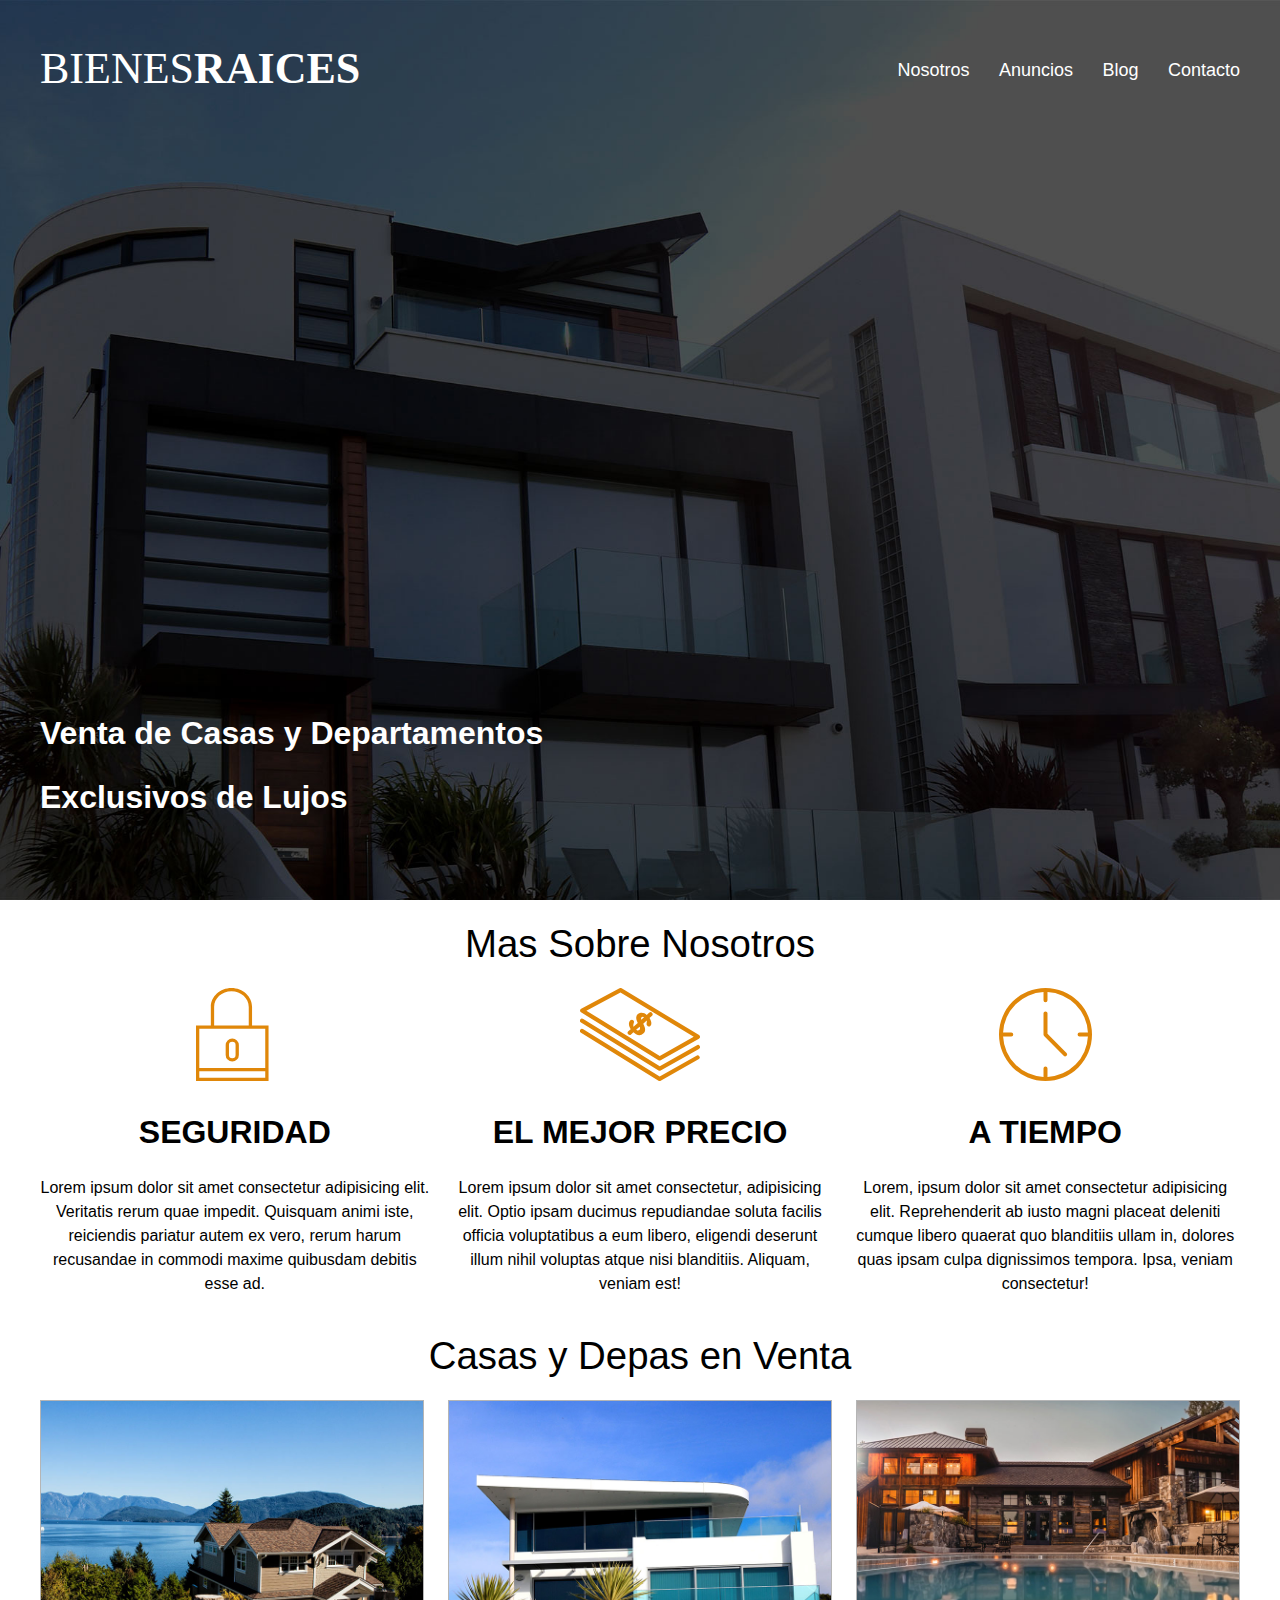
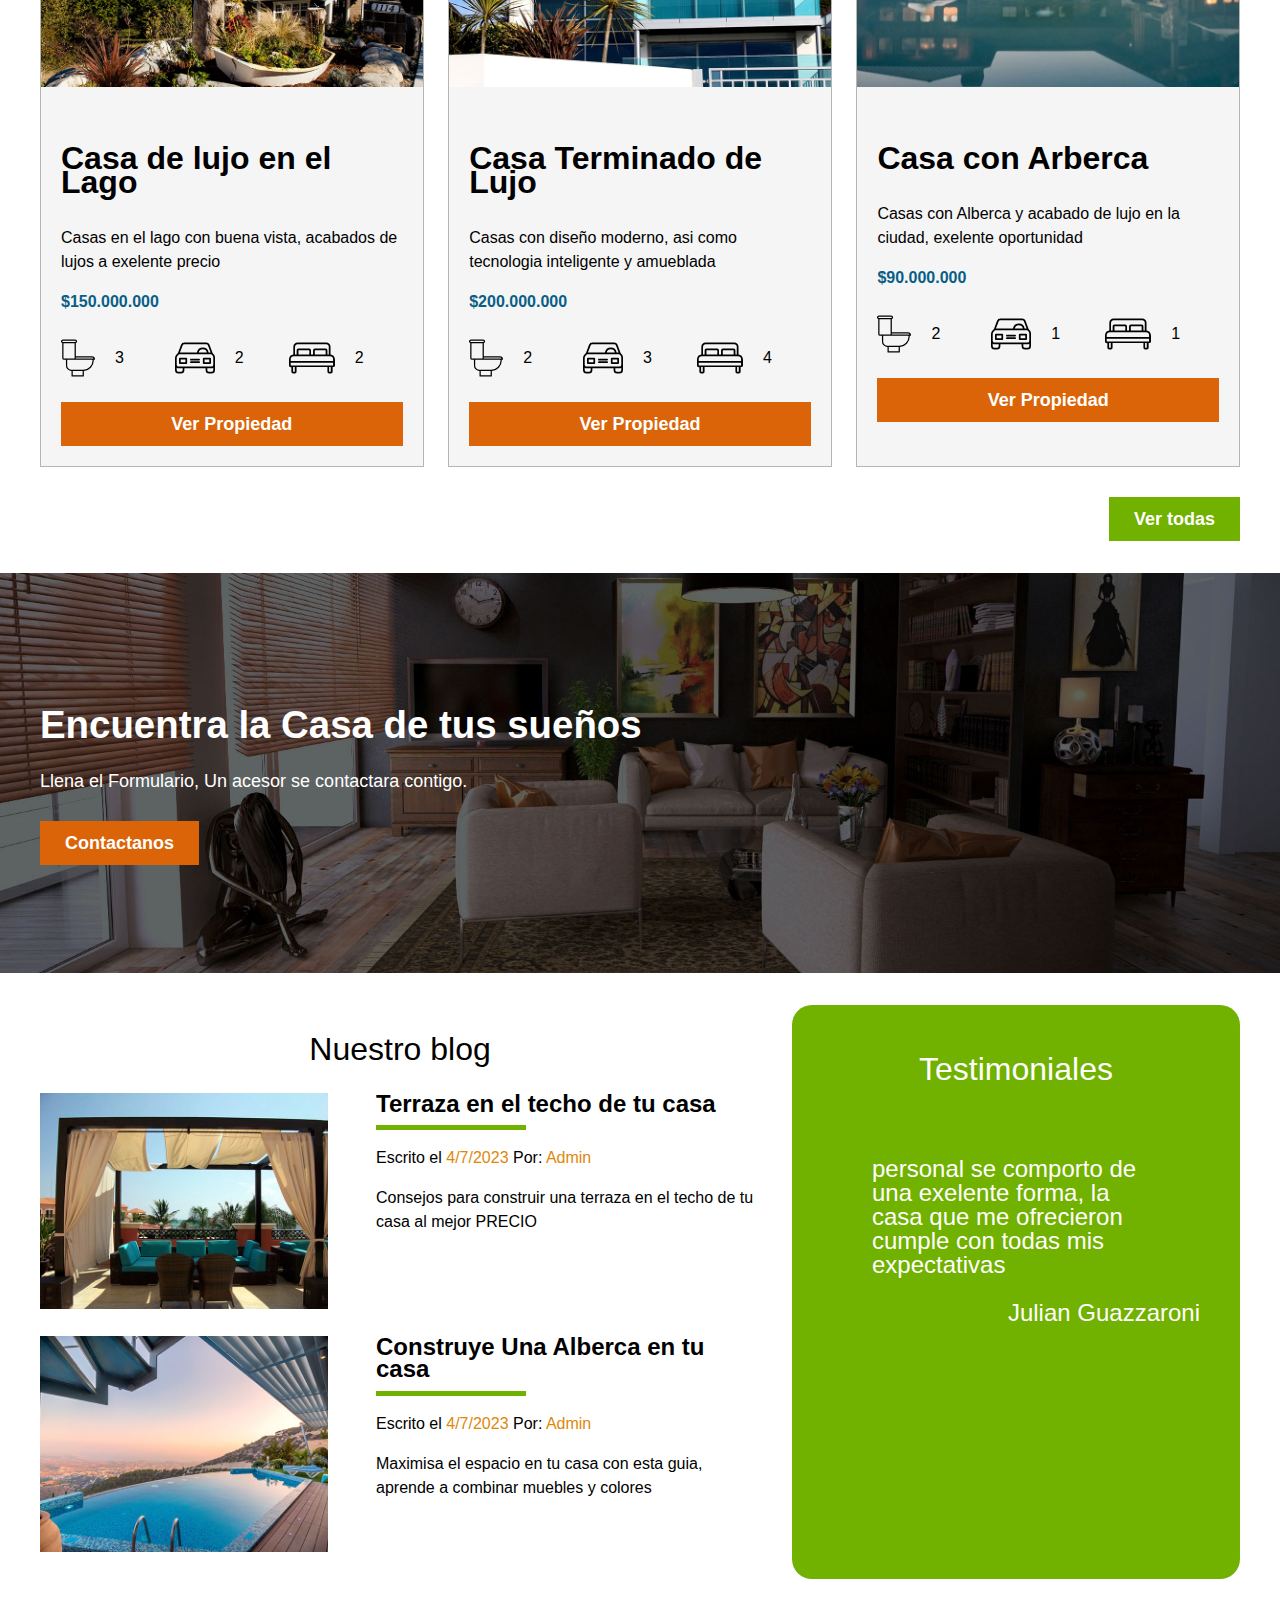
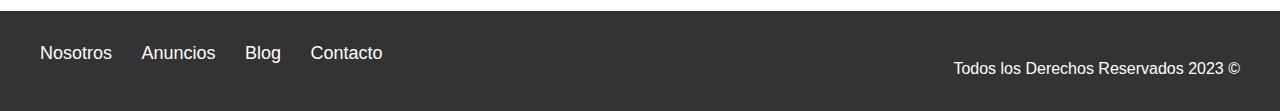
<file: index.html>
<!DOCTYPE html>
<html lang="es">

<head>
    <meta charset="UTF-8">
    <meta name="viewport" content="width=device-width, initial-scale=1.0">
    <link href="https://fonts.googleapis.com/css2?family=Montserrat:wght@200&family=PT+Sans&display=swap" rel="stylesheet">
    <link rel="stylesheet" href="./css/normalize.css">
    <link rel="stylesheet" href="./css/style.css">
    <link href="https://cdn.jsdelivr.net/npm/bootstrap@5.1.1/dist/css/bootstrap.min.css" rel="stylesheet" integrity="sha384-F3w7mX95PdgyTmZZMECAngseQB83DfGTowi0iMjiWaeVhAn4FJkqJByhZMI3AhiU" crossorigin="anonymous">
    <title>Bienes Raices</title>
</head>

<body>

    <header class="site-header inicio">
        <div class="contenedor contenido-header">
            <div class="barra">
                <a href="index.html">
                    <img src="img/logo.svg" alt="Logotipo Bienes Raices">
                </a>
                <nav class="navegacion">
                    <a href="nosotros.html">Nosotros</a>
                    <a href="anuncios.html">Anuncios</a>
                    <a href="blog.html">Blog</a>
                    <a href="contacto.html">Contacto</a>
                </nav>
            </div>

            <h1>Venta de Casas y Departamentos Exclusivos de Lujos</h1>
        </div> <!--contenedor-->
    </header>

    <section class="contenedor seccion">
        <h2 class="encabezado-nosotros">Mas Sobre Nosotros</h2>
        <div class="iconos-nosotros">
            <div class="icono">
                <img src="img/icono1.svg" alt="Icono Seguridad">
                <h3>Seguridad</h3>
                <p>Lorem ipsum dolor sit amet consectetur adipisicing elit. Veritatis rerum quae impedit. Quisquam animi
                    iste, reiciendis pariatur autem ex vero, rerum harum recusandae in commodi maxime quibusdam debitis
                    esse
                    ad.</p>
            </div>

            <div class="icono">
                <img src="img/icono2.svg" alt="Icono Precio">
                <h3>El Mejor Precio</h3>
                <p>Lorem ipsum dolor sit amet consectetur, adipisicing elit. Optio ipsam ducimus repudiandae soluta
                    facilis
                    officia voluptatibus a eum libero, eligendi deserunt illum nihil voluptas atque nisi blanditiis.
                    Aliquam,
                    veniam est!</p>
            </div>

            <div class="icono">
                <img src="img/icono3.svg" alt="Icono Relog">
                <h3>A Tiempo</h3>
                <p>Lorem, ipsum dolor sit amet consectetur adipisicing elit. Reprehenderit ab iusto magni placeat
                    deleniti
                    cumque
                    libero quaerat quo blanditiis ullam in, dolores quas ipsam culpa dignissimos tempora. Ipsa, veniam
                    consectetur!
                </p>

            </div>
        </div>
    </section>
    <main class="seccion contenedor">
        <h2 class="fw-300 centrar-texto">Casas y Depas en Venta</h2>
        <div class="contenedor-anuncios">
            <div class="anuncio">
                <img src="img/anuncio1.jpg" alt="Anuncios">
                <div class="contenido-anuncios">
                    <h3>Casa de lujo en el Lago</h3>
                    <p>Casas en el lago con buena vista, acabados de lujos a exelente precio </p>
                    <p class="precio">$150.000.000</p>
                    <ul class="iconos-caracteristicas">
                        <li> <img src="img/icono_wc.svg" alt="icono-wc">
                            <p>3</p>
                        </li>
                        <li><img src="img/icono_estacionamiento.svg" alt="icono-auto">
                            <p>2</p>
                        </li>
                        <li><img src="img/icono_dormitorio.svg" alt="dormitorio">
                            <p>2</p>
                        </li>
                    </ul>
                    <a href="anuncio.html" class="boton boton-amarillo d-block">Ver Propiedad</a>
                </div>
            </div>
            <div class="anuncio">
                <img src="img/anuncio2.jpg" alt="Anuncios">
                <div class="contenido-anuncios">
                    <h3>Casa Terminado de Lujo</h3>
                    <p>Casas con diseño moderno, asi como tecnologia inteligente y amueblada </p>
                    <p class="precio">$200.000.000</p>
                    <ul class="iconos-caracteristicas">
                        <li> <img src="img/icono_wc.svg" alt="icono-wc">
                            <p>2</p>
                        </li>
                        <li><img src="img/icono_estacionamiento.svg" alt="icono-auto">
                            <p>3</p>
                        </li>
                        <li><img src="img/icono_dormitorio.svg" alt="dormitorio">
                            <p>4</p>
                        </li>
                    </ul>
                    <a href="anuncios.html" class="boton boton-amarillo d-block">Ver Propiedad</a>
                </div>
            </div>
            <div class="anuncio">
                <img src="img/anuncio3.jpg" alt="Anuncios">
                <div class="contenido-anuncios">
                    <h3>Casa con Arberca</h3>
                    <p>Casas con Alberca y acabado de lujo en la ciudad, exelente oportunidad </p>
                    <p class="precio">$90.000.000</p>
                    <ul class="iconos-caracteristicas">
                        <li> <img src="img/icono_wc.svg" alt="icono-wc">
                            <p>2</p>
                        </li>
                        <li><img src="img/icono_estacionamiento.svg" alt="icono-auto">
                            <p>1</p>
                        </li>
                        <li><img src="img/icono_dormitorio.svg" alt="dormitorio">
                            <p>1</p>
                        </li>
                    </ul>
                    <a href="anuncios.html" class="boton boton-amarillo d-block">Ver Propiedad</a>
                </div>
            </div>
        </div>
        <div class="ver-todas">
            <a href="anuncios.html" class="boton boton-verde">Ver todas</a>
        </div>
    </main>
    <section class="imagen-contacto">
        <div class="contenedor contenido-contacto">
            <h2>Encuentra la Casa de tus sueños</h2>
            <p> Llena el Formulario, Un acesor se contactara contigo.</p>
            <a href="contactos.html" class="boton boton-amarillo">Contactanos</a>
        </div>
    </section>
    <div class="seccion-inferior contenedor seccion">
        <section class="blog">
            <h3 class="centrar-texto fw-300">Nuestro blog </h3>
            <article class="entrada-blog">
                <div class="imagen">
                    <img src="img/blog1.jpg" alt="blog">
                </div>
                <div class="texto-entrada">
                    <a href="entrada.html">
                        <h4>Terraza en el techo de tu casa</h4>
                    </a>
                    <p>Escrito el <span>4/7/2023</span> Por: <span>Admin</span></p>
                    <p>Consejos para construir una terraza en el techo de tu casa al mejor PRECIO</p>
                </div>
            </article>
            <article class="entrada-blog">
                <div class="imagen">
                    <img src="img/blog2.jpg" alt="blog">
                </div>
                <div class="texto-entrada">
                    <a href="entrada.html">
                        <h4>Construye Una Alberca en tu casa</h4>
                    </a>
                    <p>Escrito el<span> 4/7/2023</span> Por: <span>Admin</span></p>
                    <p>Maximisa el espacio en tu casa con esta guia, aprende a combinar muebles y colores</p>
                </div>
            </article>
        </section>
        <section class="testimoniales">
            <h3 class="centrar-texto fw-300">Testimoniales</h3>
            <div class="testimoniales">
                <blockquote>
                    personal se comporto de una exelente forma, la casa que me ofrecieron cumple con todas mis
                    expectativas
                </blockquote>
                <p>Julian Guazzaroni</p>
            </div>
        </section>

    </div>
    <footer class="site-footer seccion">
        <div class="contenedor contenedor-footer">
        <nav class="navegacion">
            <a href="nosotros.html">Nosotros</a>
            <a href="anuncios.html">Anuncios</a>
            <a href="blog.html">Blog</a>
            <a href="contacto.html">Contacto</a>
        </nav>
        <p class="coopy">Todos los Derechos Reservados 2023 &copy;</p>
        </div>
    </footer>

</body>

</html>
</file>
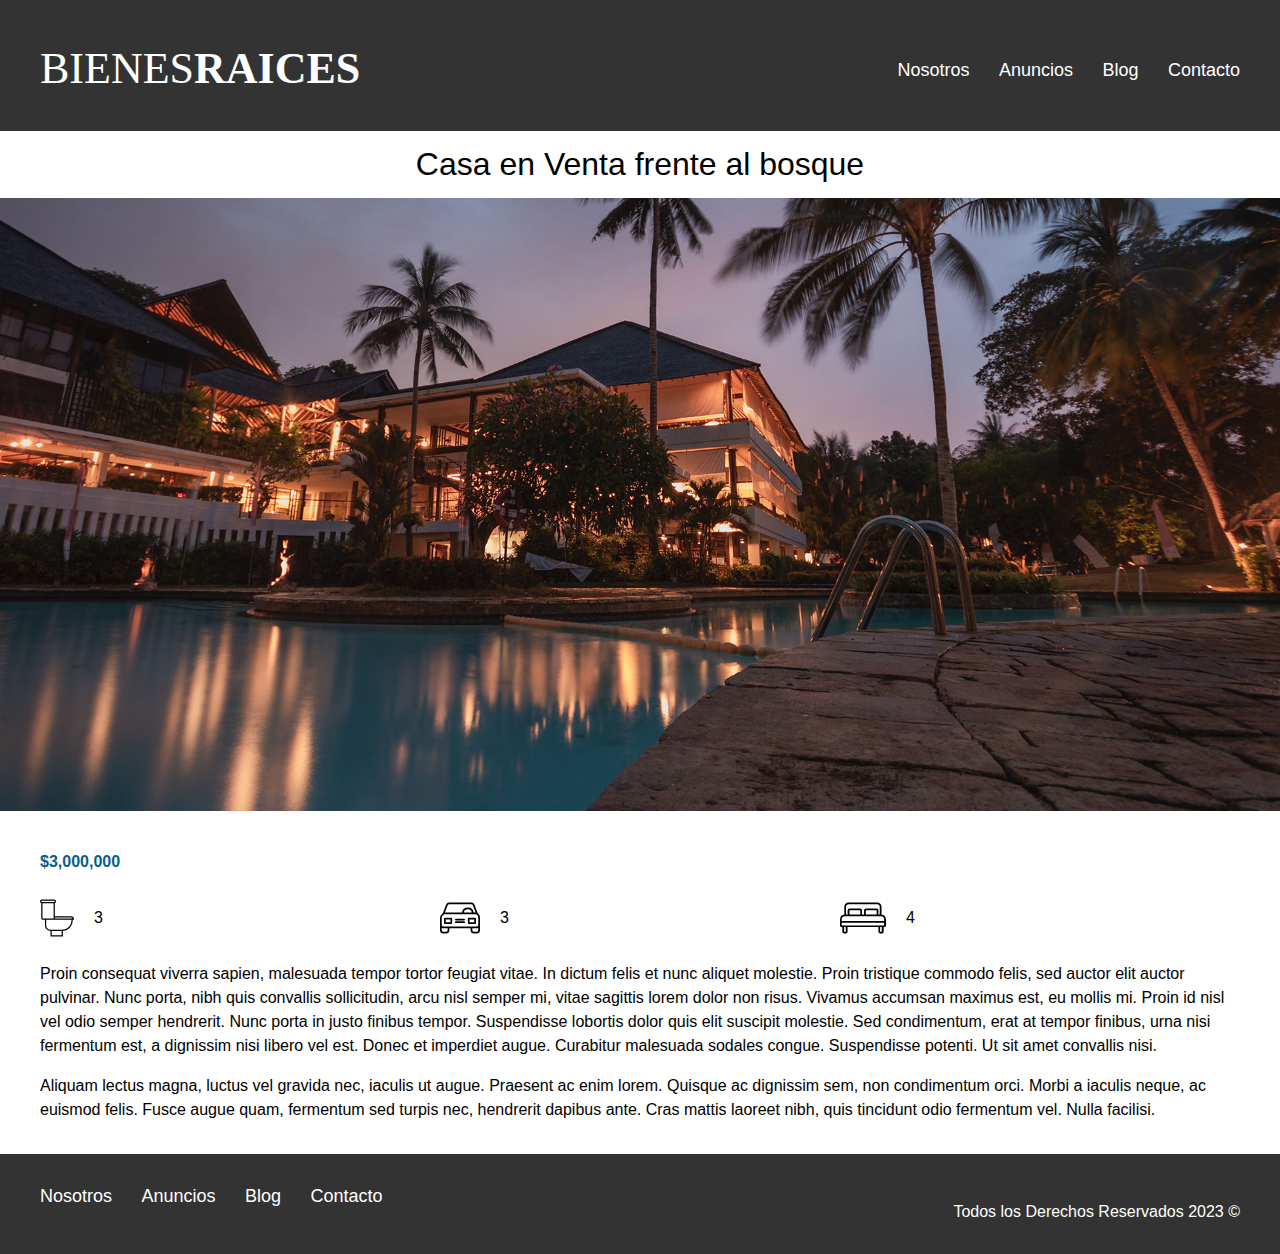
<file: anuncio.html>
<!DOCTYPE html>
<html lang="es">

<head>
    <meta charset="UTF-8">
    <meta name="viewport" content="width=device-width, initial-scale=1.0">
    <link rel="stylesheet" href="./css/normalize.css">
    <link rel="stylesheet" href="./css/style.css">
    <link href="https://cdn.jsdelivr.net/npm/bootstrap@5.1.1/dist/css/bootstrap.min.css" rel="stylesheet" integrity="sha384-F3w7mX95PdgyTmZZMECAngseQB83DfGTowi0iMjiWaeVhAn4FJkqJByhZMI3AhiU" crossorigin="anonymous">
    <title>Anuncios</title>
</head>

<body>

    <header class="site-header">
        <div class="contenedor contenido-header">
            <div class="barra">
                <a href="index.html">
                    <img src="img/logo.svg" alt="Logotipo Bienes Raices">
                </a>
                <nav class="navegacion">
                    <a href="nosotros.html">Nosotros</a>
                    <a href="anuncios.html">Anuncios</a>
                    <a href="blog.html">Blog</a>
                    <a href="contacto.html">Contacto</a>
                </nav>
            </div>

        </div> <!--contenedor-->
    </header>
    <h1 class="fw-300 centrar-texto">Casa en Venta frente al bosque</h1>
    <img src="img/destacada.jpg" alt="Imagen Anuncio">

    <main class="contenedor seccion contenido-centrado">
        <div class="resumen-propiedad">
            <p class="precio">$3,000,000</p>
            <ul class="iconos-caracteristicas">
                <li>
                    <img src="img/icono_wc.svg" alt="icono wc">
                    <p>3</p>
                </li>
                <li>
                    <img src="img/icono_estacionamiento.svg" alt="icono autos">
                    <p>3</p>
                </li>
                <li>
                    <img src="img/icono_dormitorio.svg" alt="icono habitaciones">
                    <p>4</p>
                </li>
            </ul>
        </div><!--.resumen-propiedad-->

        <p>Proin consequat viverra sapien, malesuada tempor tortor feugiat vitae. In dictum felis et nunc aliquet
            molestie. Proin tristique commodo felis, sed auctor elit auctor pulvinar. Nunc porta, nibh quis convallis
            sollicitudin, arcu nisl semper mi, vitae sagittis lorem dolor non risus. Vivamus accumsan maximus est, eu
            mollis mi. Proin id nisl vel odio semper hendrerit. Nunc porta in justo finibus tempor. Suspendisse lobortis
            dolor quis elit suscipit molestie. Sed condimentum, erat at tempor finibus, urna nisi fermentum est, a
            dignissim nisi libero vel est. Donec et imperdiet augue. Curabitur malesuada sodales congue. Suspendisse
            potenti. Ut sit amet convallis nisi.</p>

        <p>Aliquam lectus magna, luctus vel gravida nec, iaculis ut augue. Praesent ac enim lorem. Quisque ac dignissim
            sem, non condimentum orci. Morbi a iaculis neque, ac euismod felis. Fusce augue quam, fermentum sed turpis
            nec, hendrerit dapibus ante. Cras mattis laoreet nibh, quis tincidunt odio fermentum vel. Nulla facilisi.
        </p>
    </main>

    <footer class="site-footer seccion">
        <div class="contenedor contenedor-footer">
            <nav class="navegacion">
                <a href="nosotros.html">Nosotros</a>
                <a href="anuncios.html">Anuncios</a>
                <a href="blog.html">Blog</a>
                <a href="contacto.html">Contacto</a>
            </nav>
            <p class="coopy">Todos los Derechos Reservados 2023 &copy;</p>
        </div>
    </footer>

</body>

</html>
</file>
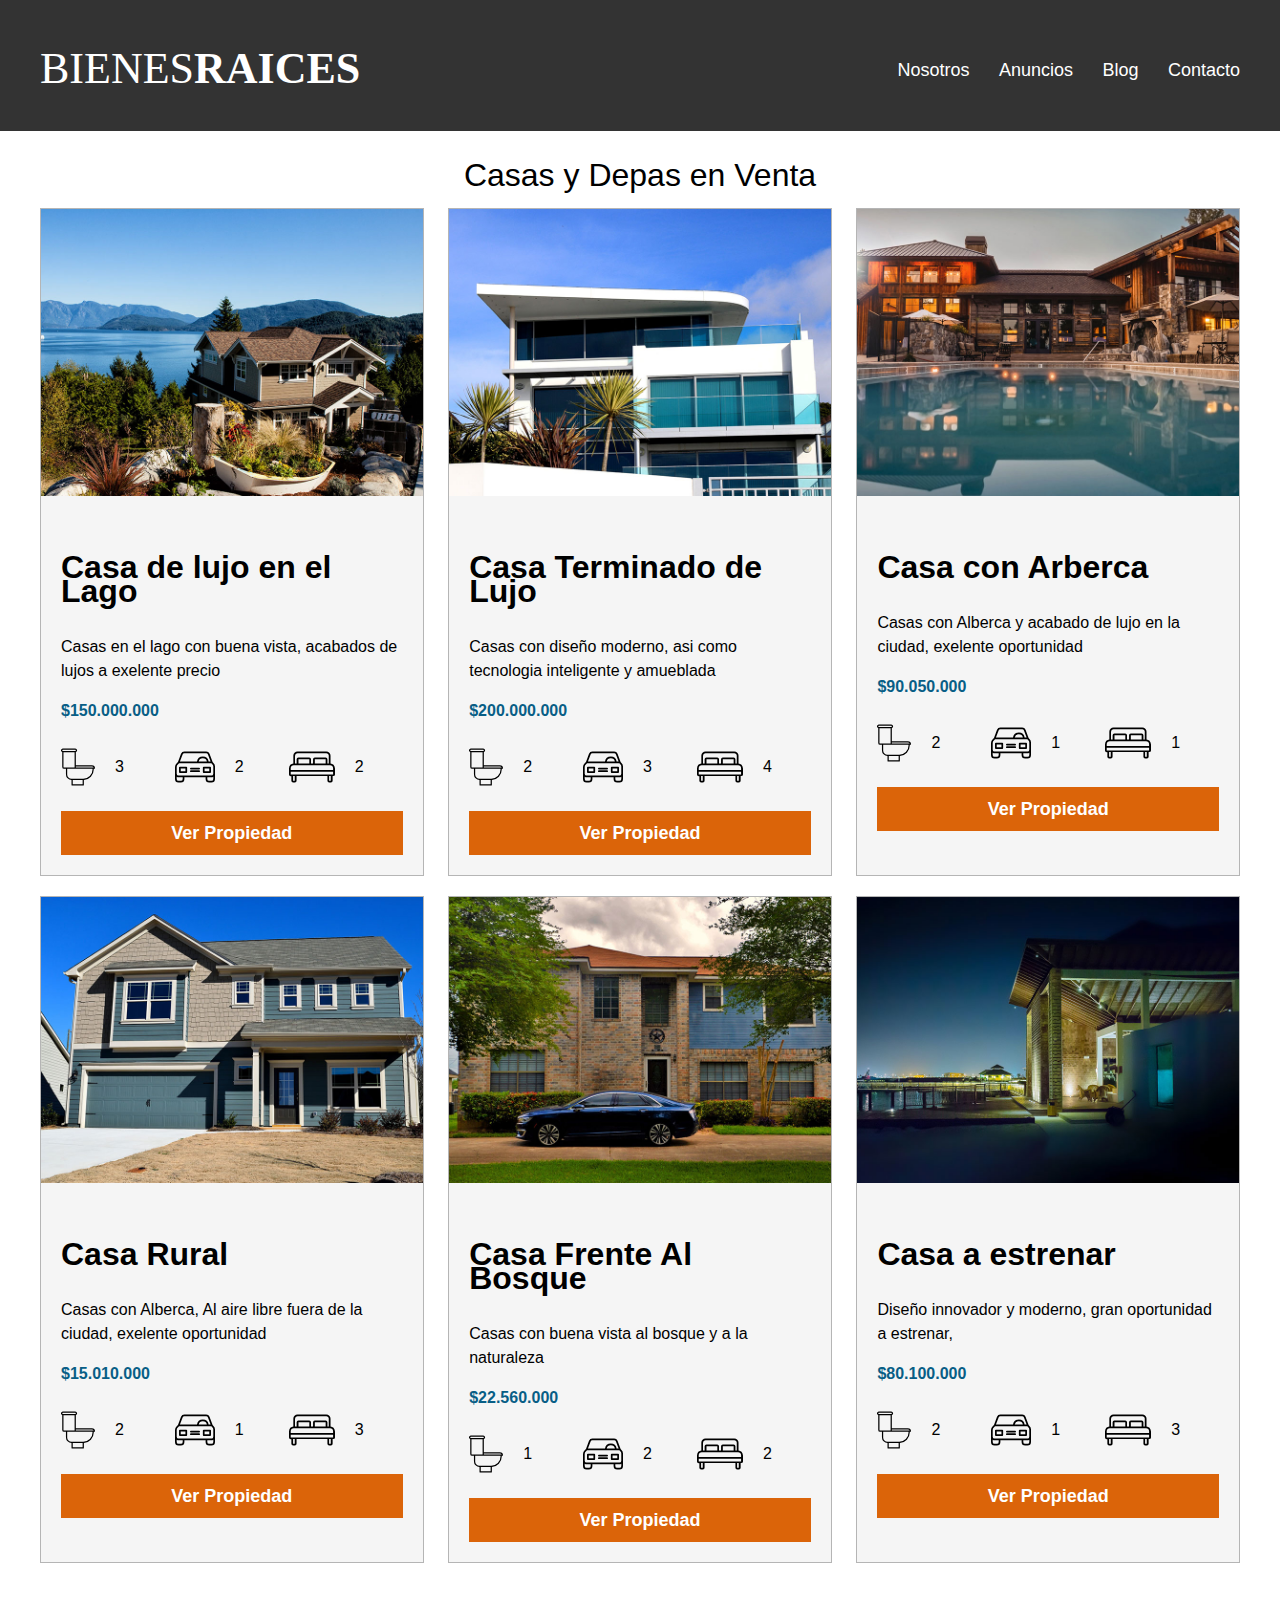
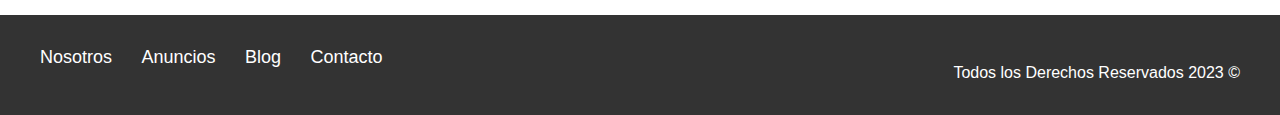
<file: anuncios.html>
<!DOCTYPE html>
<html lang="es">

<head>
    <meta charset="UTF-8">
    <meta name="viewport" content="width=device-width, initial-scale=1.0">
    <link rel="stylesheet" href="./css/normalize.css">
    <link rel="stylesheet" href="./css/style.css">
    <link href="https://cdn.jsdelivr.net/npm/bootstrap@5.1.1/dist/css/bootstrap.min.css" rel="stylesheet" integrity="sha384-F3w7mX95PdgyTmZZMECAngseQB83DfGTowi0iMjiWaeVhAn4FJkqJByhZMI3AhiU" crossorigin="anonymous">
    <title>Anuncios</title>
</head>

<body>

    <header class="site-header">
        <div class="contenedor contenido-header">
            <div class="barra">
                <a href="index.html">
                    <img src="img/logo.svg" alt="Logotipo Bienes Raices">
                </a>
                <nav class="navegacion">
                    <a href="nosotros.html">Nosotros</a>
                    <a href="anuncios.html">Anuncios</a>
                    <a href="blog.html">Blog</a>
                    <a href="contacto.html">Contacto</a>
                </nav>
            </div>

        </div> <!--contenedor-->
    </header>
    <main class="seccion contenedor">
        <h1 class="fw-300 centrar-texto">Casas y Depas en Venta</h1>
        <div class="contenedor-anuncios">
            <div class="anuncio">
                <img src="img/anuncio1.jpg" alt="Anuncios">
                <div class="contenido-anuncios">
                    <h3>Casa de lujo en el Lago</h3>
                    <p>Casas en el lago con buena vista, acabados de lujos a exelente precio </p>
                    <p class="precio">$150.000.000</p>
                    <ul class="iconos-caracteristicas">
                        <li> <img src="img/icono_wc.svg" alt="icono-wc">
                            <p>3</p>
                        </li>
                        <li><img src="img/icono_estacionamiento.svg" alt="icono-auto">
                            <p>2</p>
                        </li>
                        <li><img src="img/icono_dormitorio.svg" alt="dormitorio">
                            <p>2</p>
                        </li>
                    </ul>
                    <a href="anuncio.html" class="boton boton-amarillo d-block">Ver Propiedad</a>
                </div>
            </div>
            <div class="anuncio">
                <img src="img/anuncio2.jpg" alt="Anuncios">
                <div class="contenido-anuncios">
                    <h3>Casa Terminado de Lujo</h3>
                    <p>Casas con diseño moderno, asi como tecnologia inteligente y amueblada </p>
                    <p class="precio">$200.000.000</p>
                    <ul class="iconos-caracteristicas">
                        <li> <img src="img/icono_wc.svg" alt="icono-wc">
                            <p>2</p>
                        </li>
                        <li><img src="img/icono_estacionamiento.svg" alt="icono-auto">
                            <p>3</p>
                        </li>
                        <li><img src="img/icono_dormitorio.svg" alt="dormitorio">
                            <p>4</p>
                        </li>
                    </ul>
                    <a href="anuncio.html" class="boton boton-amarillo d-block">Ver Propiedad</a>
                </div>
            </div>
            <div class="anuncio">
                <img src="img/anuncio3.jpg" alt="Anuncios">
                <div class="contenido-anuncios">
                    <h3>Casa con Arberca</h3>
                    <p>Casas con Alberca y acabado de lujo en la ciudad, exelente oportunidad </p>
                    <p class="precio">$90.050.000</p>
                    <ul class="iconos-caracteristicas">
                        <li> <img src="img/icono_wc.svg" alt="icono-wc">
                            <p>2</p>
                        </li>
                        <li><img src="img/icono_estacionamiento.svg" alt="icono-auto">
                            <p>1</p>
                        </li>
                        <li><img src="img/icono_dormitorio.svg" alt="dormitorio">
                            <p>1</p>
                        </li>
                    </ul>
                    <a href="anuncio.html" class="boton boton-amarillo d-block">Ver Propiedad</a>
                </div><!--contenido anuncio-->
            </div><!--anuncio-->

            <div class="anuncio">
                <img src="img/anuncio4.jpg" alt="Anuncios">
                <div class="contenido-anuncios">
                    <h3>Casa Rural</h3>
                    <p>Casas con Alberca, Al aire libre fuera de la ciudad, exelente oportunidad </p>
                    <p class="precio">$15.010.000</p>
                    <ul class="iconos-caracteristicas">
                        <li> <img src="img/icono_wc.svg" alt="icono-wc">
                            <p>2</p>
                        </li>
                        <li><img src="img/icono_estacionamiento.svg" alt="icono-auto">
                            <p>1</p>
                        </li>
                        <li><img src="img/icono_dormitorio.svg" alt="dormitorio">
                            <p>3</p>
                        </li>
                    </ul>
                    <a href="anuncio.html" class="boton boton-amarillo d-block">Ver Propiedad</a>
                </div><!--contenido anuncio-->
            </div><!--anuncio-->

            <div class="anuncio">
                <img src="img/anuncio5.jpg" alt="Anuncios">
                <div class="contenido-anuncios">
                    <h3>Casa Frente Al Bosque</h3>
                    <p>Casas con buena vista al bosque y a la naturaleza </p>
                    <p class="precio">$22.560.000</p>
                    <ul class="iconos-caracteristicas">
                        <li> <img src="img/icono_wc.svg" alt="icono-wc">
                            <p>1</p>
                        </li>
                        <li><img src="img/icono_estacionamiento.svg" alt="icono-auto">
                            <p>2</p>
                        </li>
                        <li><img src="img/icono_dormitorio.svg" alt="dormitorio">
                            <p>2</p>
                        </li>
                    </ul>
                    <a href="anuncio.html" class="boton boton-amarillo d-block">Ver Propiedad</a>
                </div><!--contenido anuncio-->
            </div><!--anuncio-->

            <div class="anuncio">
                <img src="img/anuncio6.jpg" alt="Anuncios">
                <div class="contenido-anuncios">
                    <h3>Casa a estrenar</h3>
                    <p>Diseño innovador y moderno, gran oportunidad a estrenar, </p>
                    <p class="precio">$80.100.000</p>
                    <ul class="iconos-caracteristicas">
                        <li> <img src="img/icono_wc.svg" alt="icono-wc">
                            <p>2</p>
                        </li>
                        <li><img src="img/icono_estacionamiento.svg" alt="icono-auto">
                            <p>1</p>
                        </li>
                        <li><img src="img/icono_dormitorio.svg" alt="dormitorio">
                            <p>3</p>
                        </li>
                    </ul>
                    <a href="anuncio.html" class="boton boton-amarillo d-block">Ver Propiedad</a>
                </div><!--contenido anuncio-->
            </div><!--anuncio-->

        </div>

    </main>



    <footer class="site-footer seccion">
        <div class="contenedor contenedor-footer">
            <nav class="navegacion">
                <a href="nosotros.html">Nosotros</a>
                <a href="anuncios.html">Anuncios</a>
                <a href="blog.html">Blog</a>
                <a href="contacto.html">Contacto</a>
            </nav>
            <p class="coopy">Todos los Derechos Reservados 2023 &copy;</p>
        </div>
    </footer>

</body>

</html>
</file>
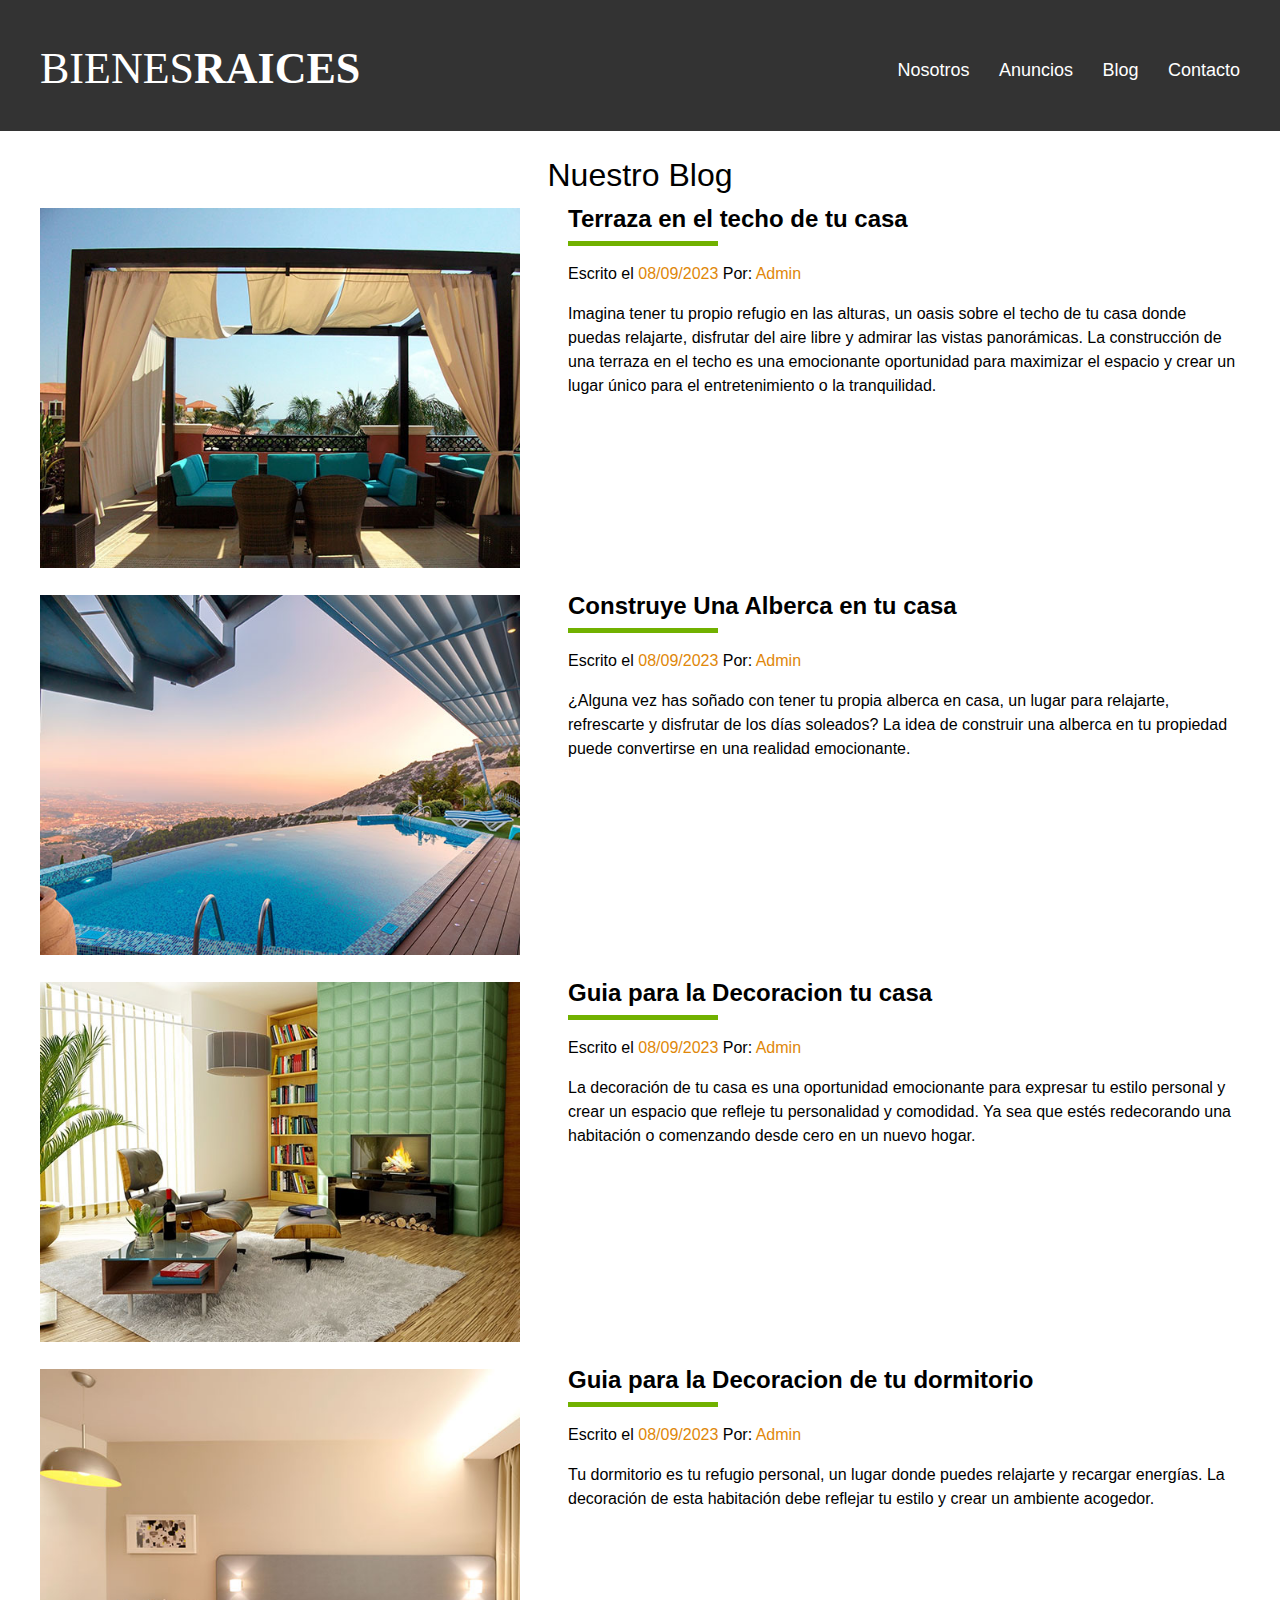
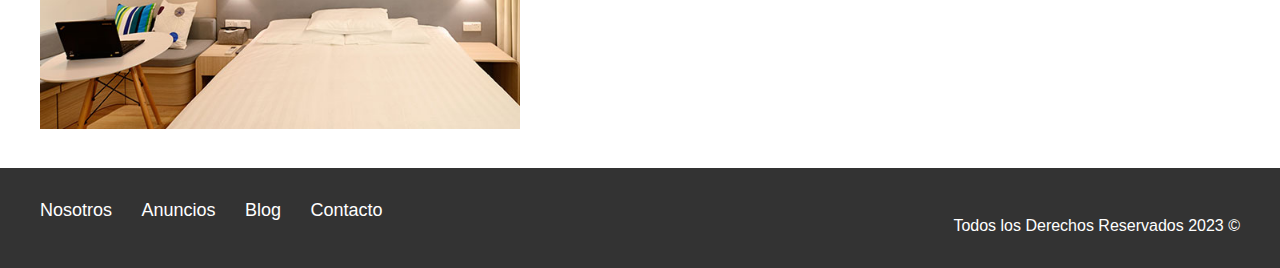
<file: blog.html>
<!DOCTYPE html>
<html lang="es">

<head>
    <meta charset="UTF-8">
    <meta name="viewport" content="width=device-width, initial-scale=1.0">
    <link rel="stylesheet" href="./css/normalize.css">
    <link rel="stylesheet" href="./css/style.css">
    <link href="https://cdn.jsdelivr.net/npm/bootstrap@5.1.1/dist/css/bootstrap.min.css" rel="stylesheet" integrity="sha384-F3w7mX95PdgyTmZZMECAngseQB83DfGTowi0iMjiWaeVhAn4FJkqJByhZMI3AhiU" crossorigin="anonymous">
    <title>Blog</title>
</head>

<body>

    <header class="site-header">
        <div class="contenedor contenido-header">
            <div class="barra">
                <a href="index.html">
                    <img src="img/logo.svg" alt="Logotipo Bienes Raices">
                </a>
                <nav class="navegacion">
                    <a href="nosotros.html">Nosotros</a>
                    <a href="anuncios.html">Anuncios</a>
                    <a href="blog.html">Blog</a>
                    <a href="contacto.html">Contacto</a>
                </nav>
            </div>

        </div> <!--contenedor-->
        </header>
        <main class="seccion contenedor">
            <h1 class="fw-300 centrar-texto">Nuestro Blog</h1>
            <article class="entrada-blog">
                <div class="imagen">
                    <img src="img/blog1.jpg" alt="blog">
                </div>
                <div class="texto-entrada">
                    <a href="entrada.html">
                        <h4>Terraza en el techo de tu casa</h4>
                    </a>
                    <p>Escrito el <span>08/09/2023</span> Por: <span>Admin</span></p>
                    <p>Imagina tener tu propio refugio en las alturas, un oasis sobre el techo de tu casa donde puedas relajarte, disfrutar del aire libre y admirar las vistas panorámicas. La construcción de una terraza en el techo es una emocionante oportunidad para maximizar el espacio y crear un lugar único para el entretenimiento o la tranquilidad.</p>
                </div>
            </article>
            <article class="entrada-blog">
                <div class="imagen">
                    <img src="img/blog2.jpg" alt="blog">
                </div>
                <div class="texto-entrada">
                    <a href="entrada.html">
                        <h4>Construye Una Alberca en tu casa</h4>
                    </a>
                    <p>Escrito el<span> 08/09/2023</span> Por: <span>Admin</span></p>
                    <p>¿Alguna vez has soñado con tener tu propia alberca en casa, un lugar para relajarte, refrescarte y disfrutar de los días soleados? La idea de construir una alberca en tu propiedad puede convertirse en una realidad emocionante.</p>
                </div>
            </article>
            <article class="entrada-blog">
                <div class="imagen">
                    <img src="img/blog3.jpg" alt="blog">
                </div>
                <div class="texto-entrada">
                    <a href="entrada.html">
                        <h4>Guia para la Decoracion tu casa</h4>
                    </a>
                    <p>Escrito el<span> 08/09/2023</span> Por: <span>Admin</span></p>
                    <p>La decoración de tu casa es una oportunidad emocionante para expresar tu estilo personal y crear un espacio que refleje tu personalidad y comodidad. Ya sea que estés redecorando una habitación o comenzando desde cero en un nuevo hogar.</p>
                </div>
            </article>
            <article class="entrada-blog">
                <div class="imagen">
                    <img src="img/blog4.jpg" alt="blog">
                </div>
                <div class="texto-entrada">
                    <a href="entrada.html">
                        <h4>Guia para la Decoracion de tu dormitorio</h4>
                    </a>
                    <p>Escrito el<span> 08/09/2023</span> Por: <span>Admin</span></p>
                    <p>Tu dormitorio es tu refugio personal, un lugar donde puedes relajarte y recargar energías. La decoración de esta habitación debe reflejar tu estilo y crear un ambiente acogedor.</p>
                </div>
            </article>
           
        
    </main>

    

    <footer class="site-footer seccion">
        <div class="contenedor contenedor-footer">
        <nav class="navegacion">
            <a href="nosotros.html">Nosotros</a>
            <a href="anuncios.html">Anuncios</a>
            <a href="blog.html">Blog</a>
            <a href="contacto.html">Contacto</a>
        </nav>
        <p class="coopy">Todos los Derechos Reservados 2023 &copy;</p>
        </div>
    </footer>

</body>

</html>
</file>
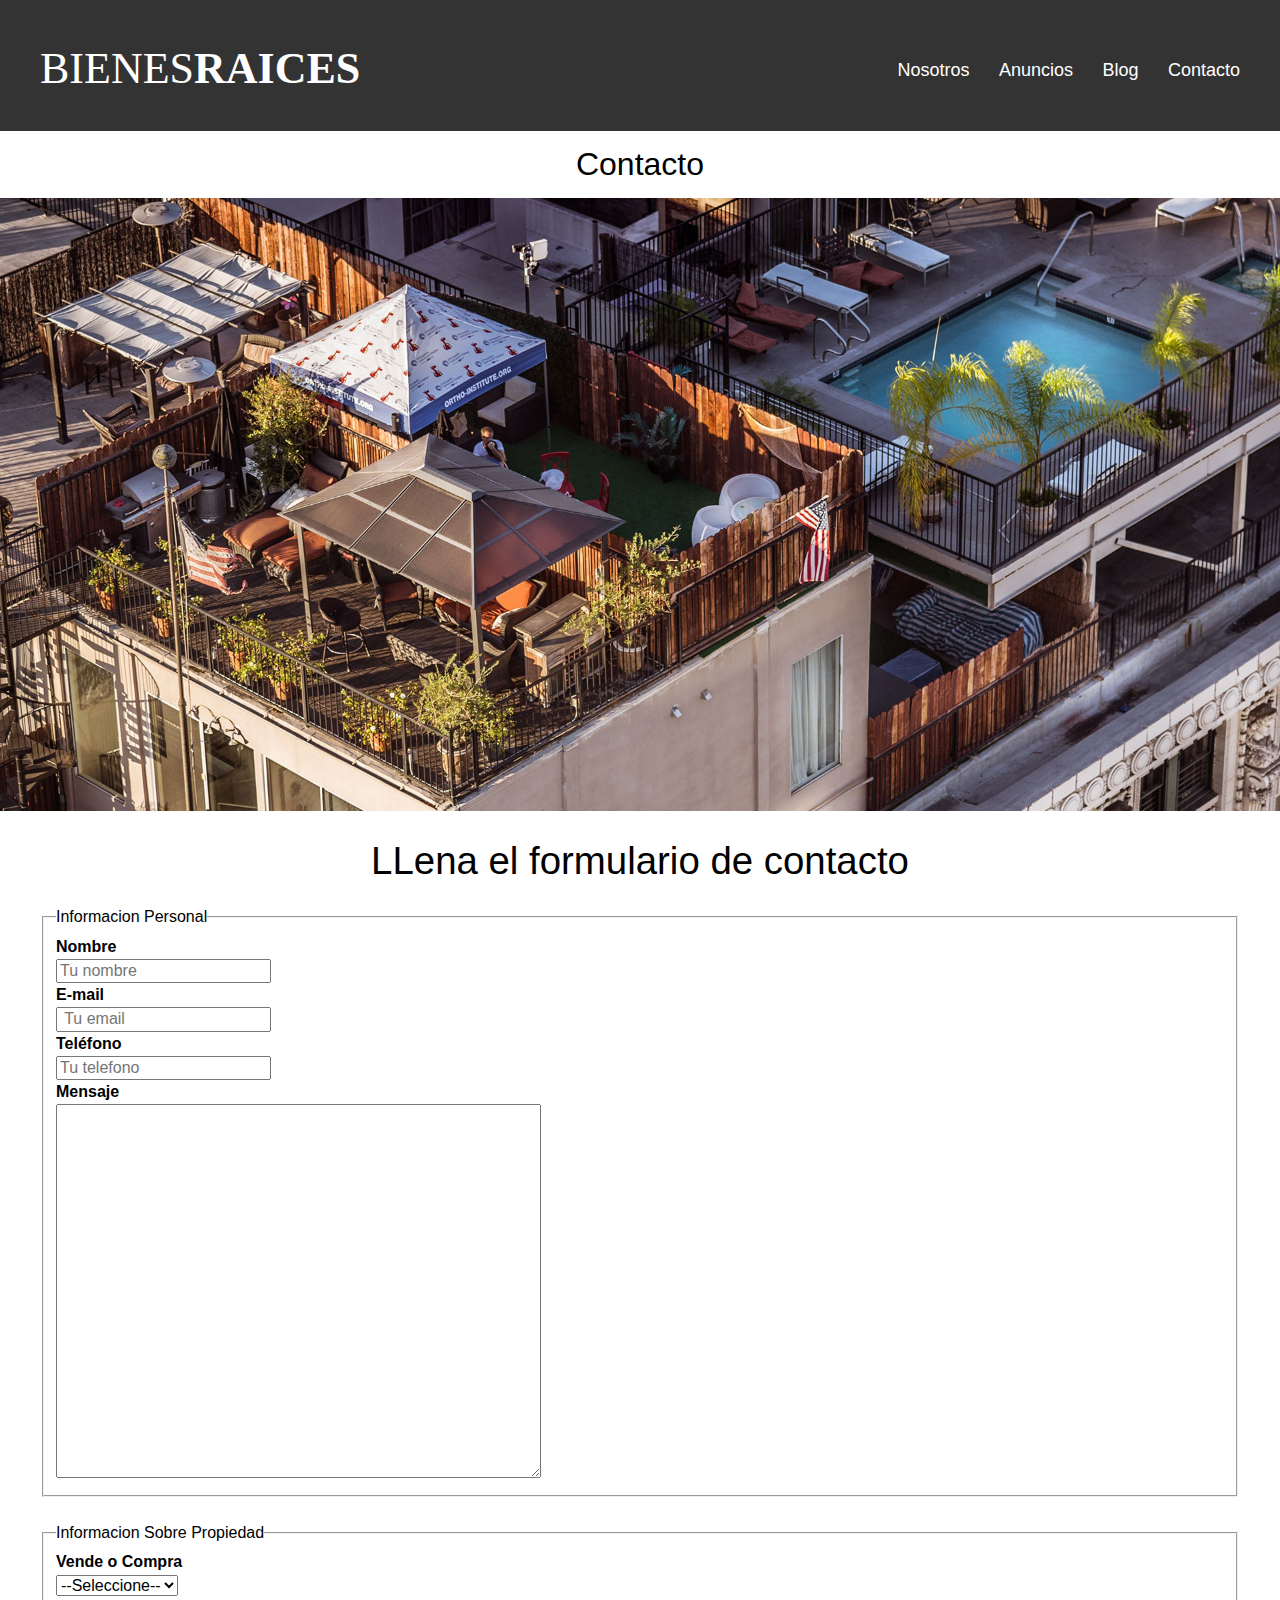
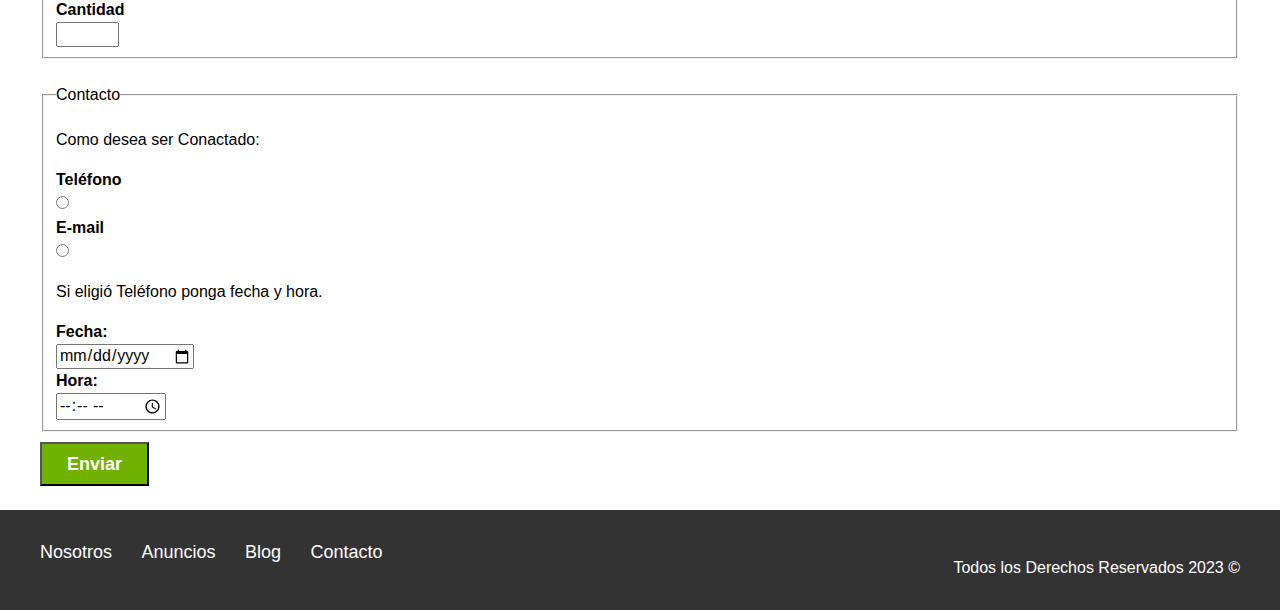
<file: contacto.html>
<!DOCTYPE html>
<html lang="es">

<head>
    <meta charset="UTF-8">
    <meta name="viewport" content="width=device-width, initial-scale=1.0">
    <link rel="stylesheet" href="./css/normalize.css">
    <link rel="stylesheet" href="./css/style.css">
    <title>Anuncios</title>
</head>

<body>

    <header class="site-header">
        <div class="contenedor contenido-header">
            <div class="barra">
                <a href="index.html">
                    <img src="img/logo.svg" alt="Logotipo Bienes Raices">
                </a>
                <nav class="navegacion">
                    <a href="nosotros.html">Nosotros</a>
                    <a href="anuncios.html">Anuncios</a>
                    <a href="blog.html">Blog</a>
                    <a href="contacto.html">Contacto</a>
                </nav>
            </div>

        </div> <!--contenedor-->
    </header>
    <h1 class="fw-300 centrar-texto">Contacto</h1>
    <img src="img/destacada3.jpg" alt="contacto">
    <main class="contenedor contenido-centrado">
        <h2 class="fw-300 centrar-texto">LLena el formulario de contacto</h2>
        <form action="">
            <fieldset>
                <legend>Informacion Personal</legend>
                <label for="Nombre">Nombre</label>
                <input type="text" id="Nombre" placeholder="Tu nombre">
                <label for="email">E-mail</label>
                <input type="email" id="email" placeholder=" Tu email">
                <label for="telefono"> Teléfono</label>
                <input type="tel" name="telefono" placeholder="Tu telefono">
                <label for="mensaje">Mensaje</label>
                <textarea name="mensaje" cols="50" rows="20"></textarea>
    <br>
            </fieldset>
    <br>
            <fieldset>
                <legend>Informacion Sobre Propiedad</legend>

                <label for="opciones">Vende o Compra</label>
                <select id="opciones">
                    <option value="#">--Seleccione--</option>
                    <option value="compra">Compra</option>
                    <option value="vende">Venta</option>
                </select>
                <label for="cantidad">Cantidad</label>
                <input type="number" min="0" max="50">
            </fieldset>
    <br>
            <fieldset>
                <legend>Contacto</legend>
                <p>Como desea ser Conactado:</p>
                <label for="telefono">Teléfono</label>
                <input type="radio" name="contacto" id="telefono">

                <label for="Correo">E-mail</label>
                <input type="radio" name="contacto" value="correo" id="correp">
                <p>Si eligió Teléfono ponga fecha y hora.</p>
                <label for="fecha">Fecha:</label>
                <input type="date" id="fecha">
                <label for="hora">Hora:</label>
                <input type="time" id="hora" min="08:00" max="20:00">
            </fieldset>

            <input type="submit" value="Enviar" class="boton boton-verde">

        </form>
    </main>

    <br>

    <footer class="site-footer seccion">
        <div class="contenedor contenedor-footer">
            <nav class="navegacion">
                <a href="nosotros.html">Nosotros</a>
                <a href="anuncios.html">Anuncios</a>
                <a href="blog.html">Blog</a>
                <a href="contacto.html">Contacto</a>
            </nav>
            <p class="coopy">Todos los Derechos Reservados 2023 &copy;</p>
        </div>
    </footer>

</body>

</html>
</file>
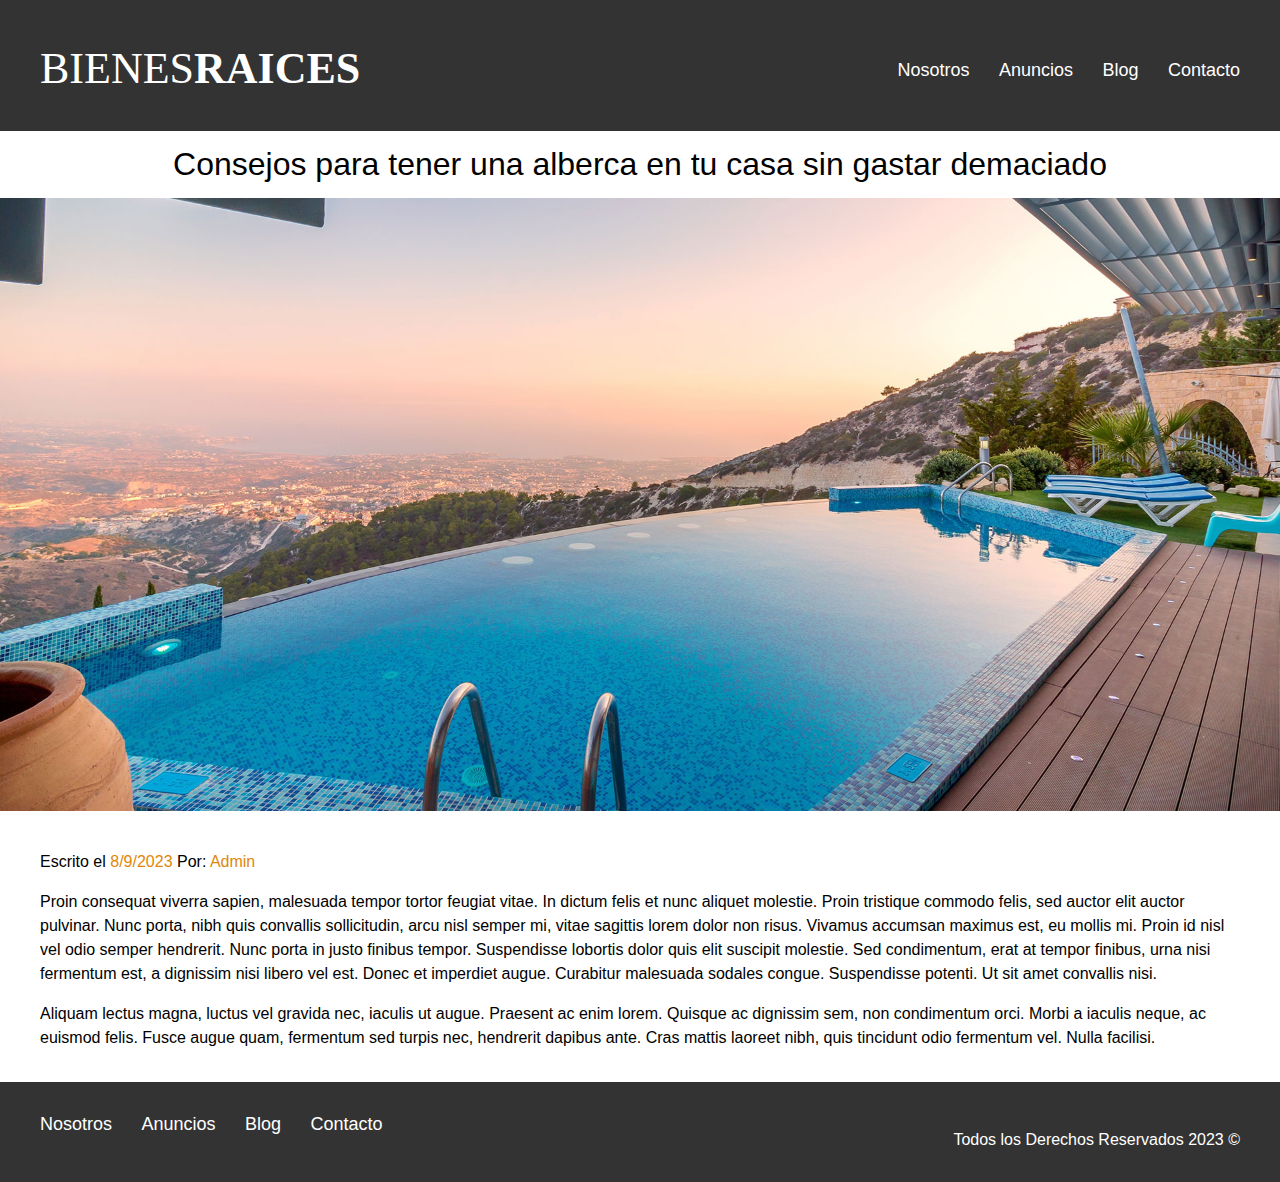
<file: entrada.html>
<!DOCTYPE html>
<html lang="es">

<head>
    <meta charset="UTF-8">
    <meta name="viewport" content="width=device-width, initial-scale=1.0">
    <link rel="stylesheet" href="./css/normalize.css">
    <link rel="stylesheet" href="./css/style.css">
    <link href="https://cdn.jsdelivr.net/npm/bootstrap@5.1.1/dist/css/bootstrap.min.css" rel="stylesheet" integrity="sha384-F3w7mX95PdgyTmZZMECAngseQB83DfGTowi0iMjiWaeVhAn4FJkqJByhZMI3AhiU" crossorigin="anonymous">
    <title>Anuncios</title>
</head>

<body>

    <header class="site-header">
        <div class="contenedor contenido-header">
            <div class="barra">
                <a href="index.html">
                    <img src="img/logo.svg" alt="Logotipo Bienes Raices">
                </a>
                <nav class="navegacion">
                    <a href="nosotros.html">Nosotros</a>
                    <a href="anuncios.html">Anuncios</a>
                    <a href="blog.html">Blog</a>
                    <a href="contacto.html">Contacto</a>
                </nav>
            </div>

        </div> <!--contenedor-->
    </header>
    <h1 class="fw-300 centrar-texto">Consejos para tener una alberca en tu casa sin gastar demaciado</h1>
    <img src="img/destacada2.jpg" alt="Imagen Anuncio">

    <main class="contenedor seccion contenido-centrado texto-entrada">
    </a>
        <p>Escrito el <span>8/9/2023</span> Por: <span>Admin</span></p>

        <p>Proin consequat viverra sapien, malesuada tempor tortor feugiat vitae. In dictum felis et nunc aliquet
            molestie. Proin tristique commodo felis, sed auctor elit auctor pulvinar. Nunc porta, nibh quis convallis
            sollicitudin, arcu nisl semper mi, vitae sagittis lorem dolor non risus. Vivamus accumsan maximus est, eu
            mollis mi. Proin id nisl vel odio semper hendrerit. Nunc porta in justo finibus tempor. Suspendisse lobortis
            dolor quis elit suscipit molestie. Sed condimentum, erat at tempor finibus, urna nisi fermentum est, a
            dignissim nisi libero vel est. Donec et imperdiet augue. Curabitur malesuada sodales congue. Suspendisse
            potenti. Ut sit amet convallis nisi.</p>

        <p>Aliquam lectus magna, luctus vel gravida nec, iaculis ut augue. Praesent ac enim lorem. Quisque ac dignissim
            sem, non condimentum orci. Morbi a iaculis neque, ac euismod felis. Fusce augue quam, fermentum sed turpis
            nec, hendrerit dapibus ante. Cras mattis laoreet nibh, quis tincidunt odio fermentum vel. Nulla facilisi.
        </p>
    </main>

    <footer class="site-footer seccion">
        <div class="contenedor contenedor-footer">
            <nav class="navegacion">
                <a href="nosotros.html">Nosotros</a>
                <a href="anuncios.html">Anuncios</a>
                <a href="blog.html">Blog</a>
                <a href="contacto.html">Contacto</a>
            </nav>
            <p class="coopy">Todos los Derechos Reservados 2023 &copy;</p>
        </div>
    </footer>

</body>

</html>
</file>
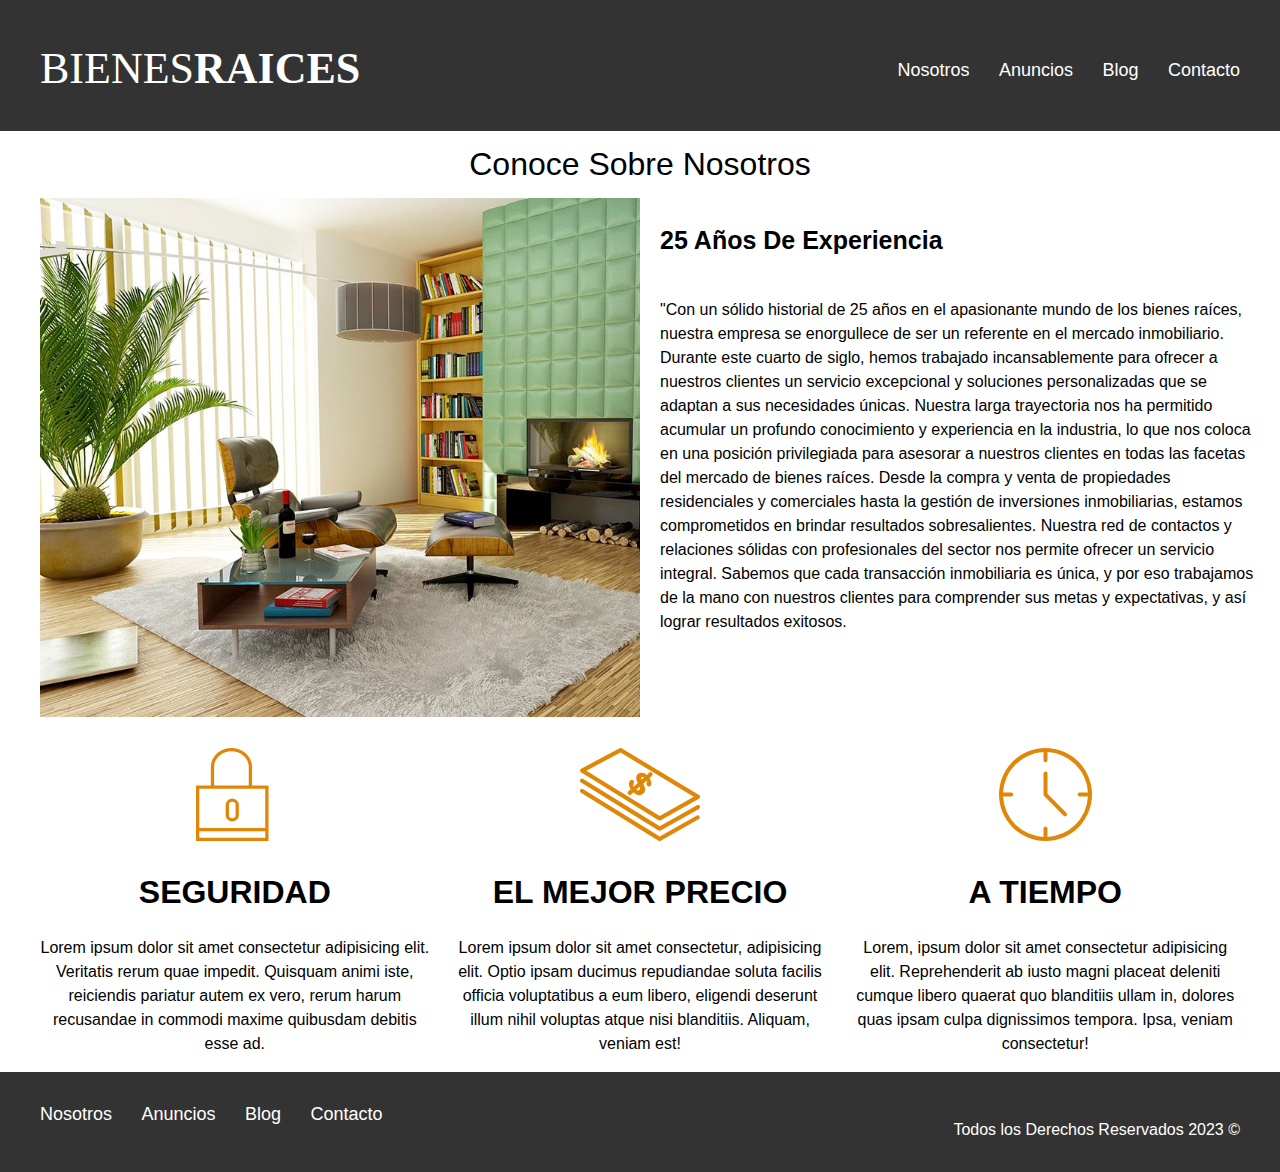
<file: nosotros.html>
<!DOCTYPE html>
<html lang="es">

<head>
    <meta charset="UTF-8">
    <meta name="viewport" content="width=device-width, initial-scale=1.0">
    <link rel="stylesheet" href="./css/normalize.css">
    <link rel="stylesheet" href="./css/style.css">
    <link href="https://cdn.jsdelivr.net/npm/bootstrap@5.1.1/dist/css/bootstrap.min.css" rel="stylesheet" integrity="sha384-F3w7mX95PdgyTmZZMECAngseQB83DfGTowi0iMjiWaeVhAn4FJkqJByhZMI3AhiU" crossorigin="anonymous">
    <title>Nosotros</title>
</head>

<body>

    <header class="site-header">
        <div class="contenedor contenido-header">
            <div class="barra">
                <a href="index.html">
                    <img src="img/logo.svg" alt="Logotipo Bienes Raices">
                </a>
                <nav class="navegacion">
                    <a href="nosotros.html">Nosotros</a>
                    <a href="anuncios.html">Anuncios</a>
                    <a href="blog.html">Blog</a>
                    <a href="contacto.html">Contacto</a>
                </nav>
            </div>

        </div> <!--contenedor-->
    </header>

    <main class="contenedor">
        <h1 class="fw-300 centrar-texto">Conoce Sobre Nosotros</h1>

        <div class="contenido-nosotros">
            <div>
                <img src="img/nosotros.jpg" alt="imagen sobre nosotros">
            </div>
            <div class="texto-nosotros">
                <blockquote>25 Años De Experiencia</blockquote>

                <p>"Con un sólido historial de 25 años en el apasionante mundo de los bienes raíces, nuestra empresa se enorgullece de ser un referente en el mercado inmobiliario. Durante este cuarto de siglo, hemos trabajado incansablemente para ofrecer a nuestros clientes un servicio excepcional y soluciones personalizadas que se adaptan a sus necesidades únicas.

                    Nuestra larga trayectoria nos ha permitido acumular un profundo conocimiento y experiencia en la industria, lo que nos coloca en una posición privilegiada para asesorar a nuestros clientes en todas las facetas del mercado de bienes raíces. Desde la compra y venta de propiedades residenciales y comerciales hasta la gestión de inversiones inmobiliarias, estamos comprometidos en brindar resultados sobresalientes.
                    
                    Nuestra red de contactos y relaciones sólidas con profesionales del sector nos permite ofrecer un servicio integral. Sabemos que cada transacción inmobiliaria es única, y por eso trabajamos de la mano con nuestros clientes para comprender sus metas y expectativas, y así lograr resultados exitosos.
                </p>
            </div>
        
        </div>
        <br>
        <section>
            <div class="iconos-nosotros">
                <div class="icono">
                    <img src="img/icono1.svg" alt="Icono Seguridad">
                    <h3>Seguridad</h3>
                    <p>Lorem ipsum dolor sit amet consectetur adipisicing elit. Veritatis rerum quae impedit. Quisquam animi
                        iste, reiciendis pariatur autem ex vero, rerum harum recusandae in commodi maxime quibusdam debitis
                        esse
                        ad.</p>
                </div>
    
                <div class="icono">
                    <img src="img/icono2.svg" alt="Icono Precio">
                    <h3>El Mejor Precio</h3>
                    <p>Lorem ipsum dolor sit amet consectetur, adipisicing elit. Optio ipsam ducimus repudiandae soluta
                        facilis
                        officia voluptatibus a eum libero, eligendi deserunt illum nihil voluptas atque nisi blanditiis.
                        Aliquam,
                        veniam est!</p>
                </div>
    
                <div class="icono">
                    <img src="img/icono3.svg" alt="Icono Relog">
                    <h3>A Tiempo</h3>
                    <p>Lorem, ipsum dolor sit amet consectetur adipisicing elit. Reprehenderit ab iusto magni placeat
                        deleniti
                        cumque
                        libero quaerat quo blanditiis ullam in, dolores quas ipsam culpa dignissimos tempora. Ipsa, veniam
                        consectetur!
                    </p>
    
                </div>
        </section>

    </main>

    <footer class="site-footer seccion">
        <div class="contenedor contenedor-footer">
        <nav class="navegacion">
            <a href="nosotros.html">Nosotros</a>
            <a href="anuncios.html">Anuncios</a>
            <a href="blog.html">Blog</a>
            <a href="contacto.html">Contacto</a>
        </nav>
        <p class="coopy">Todos los Derechos Reservados 2023 &copy;</p>
        </div>
    </footer>

</body>

</html>
</file>
<file: css/style.css>
html {
  box-sizing: border-box;
}
*, *:before, *:after {
  box-sizing: inherit;
}
body{
  font-family: 'Franklin Gothic Medium', 'Arial Narrow', Arial, sans-serif;
  line-height: 1.5rem;
}

/*globales*/
img{
    max-width: 100%;
}
.contenedor{
    max-width: 1200px;
    margin: 0 auto;
}
h1{
    font-size: 3/rem;
}
h2{
    font-size: 2.4rem;
}
h3{
    font-size: 2rem;
}
h4{
    font-size: 1.5rem;
}

/*utilidades*/
.seccion{
    margin-top: 2rem;
    margin-bottom: 2rem;
}
.fw-300{
    font-weight: 300;
}
.centrar-texto{
    text-align: center;
}
.d-block{
    display: block!important;
}
/*botones*/
.boton{
    color: #ffffff;
    font-weight: 700;
    text-decoration: none;
    font-size: 18px;
    padding: 10px 25px;
    margin-top: 10px;
    display: inline-block;
    text-align: center;
}
.boton-amarillo{
    background-color: #db6409;

}
.boton-verde{
    background-color: #71b100;

}


/* Header */
.site-header{
    background-color: #333333;
    padding: 10px 0 30px 0;
}
.site-header.inicio{
    background: url(../img/header.jpg);
    background-position: center center;
    background-size: cover;
    height: 100vh;
    min-height: 600px;
}
.contenido-header{
    height: 100%;
    display: flex;
    flex-direction: column;
    justify-content: space-between;
}
.contenido-header h1{
    color: #ffffff;
    padding-bottom: 20px;
    max-width: 600px;
    line-height: 2;
}
.barra{
    display: flex;
    justify-content: space-between;
    padding-top: 30px;
    align-items: center;

}

/*navegacion*/
.navegacion a {
    color: white;
    text-decoration: none;
    font-size: 18px;
    margin-right: 25px;  
    font-family: 'Franklin Gothic Medium', 'Arial Narrow', Arial, sans-serif; 
}
.navegacion a:hover{
    color: #9b9d98;
}
.navegacion a:last-of-type{
    margin: 0;
}

/* iconos nosotros*/
.encabezado-nosotros{
    font-weight: 100;
    text-align: center;
}
.iconos-nosotros {
    display: flex;
    justify-content: space-between;
}
.icono {
  flex-basis: calc(33.3% - 10px);
  text-align: center;
}
.icono h3 {
    text-transform: uppercase;
}

/* anuncios */
.contenedor-anuncios{
    display: flex;
    justify-content: space-between;
    flex-wrap: wrap;
}
.anuncio{
    flex: 0 0 calc(33.3% - 1rem);
    border-style: solid;
    border-color: #b5b5b5;
    border-width: 1px;
    background-color: #f5f5f5;
    margin-bottom: 20px;
}
.contenido-anuncios{
    padding: 20px;
}
.contenido-anuncios h3, .contenido-anuncios p{
    margin: 1;
}
.precio {
    font-weight: 700;
    color: #085e86
}
.iconos-caracteristicas{
    list-style: none;
    padding: 0;
    display: flex;
}
.iconos-caracteristicas li {
    flex: 1;
    display: flex;
}
.iconos-caracteristicas li img {
    margin-right: 20px;
  }
.ver-todas{
    display: flex;
    justify-content: flex-end;
}
/*contacto home*/
.imagen-contacto{
    background-image: url(../img/encuentra.jpg);
    background-position: center center;
    background-size: cover;
    height: 400px;
    display: flex;
    align-items: center;
}
.contenido-contacto{
    flex: 1;
    color: #ffffff;
}
.contenido-contacto p {
    font-size: 18px;
}
/*seccion inferior*/
.seccion-inferior{
    display: flex;
    justify-content: space-between;

}
.seccion-inferior .blog{
    flex-basis: 60%;

}
.seccion-inferior .testimoniales{
    flex-basis: calc(40% - 2rem);

}
.entrada-blog{
    display: flex;
    justify-content: space-between;
    margin-bottom: 20px;
}
.entrada-blog .imagen{
    flex-basis: 40%;


}
.entrada-blog .texto-entrada{
    flex-basis: calc(60% - 3rem);

}
.texto-entrada a{
    color: black;
    text-decoration: none;
}
.texto-entrada h4{
    margin: 0;
    line-height: 1.4rem;
}
.texto-entrada h4::after{
    content: '';
    display: block;
    width: 150px;
    height: 5px; /*altura*/
    background-color: #71b100; /*color de fondo*/
    margin-top: 10px;

}
.texto-entrada span{
   color: #e08709;
}
.testimoniales{
    background-color: #71b100;
    font-size: 24px;/*letras mas grandes*/
    padding: 20px;/*espacio hacia adentro*/
    color: #ffffff;
    border-radius: 20px;/*bordes redondiados*/
}
.testimoniales p{
    text-align: right;
}
.testimoniales blockquote{
    position: relative;
}
/**footer**/
.site-footer{
    background-color: #333333;
    margin: 0;
}
.contenedor-footer{
    padding: 30px 0; 
    display: flex;
    justify-content: space-between;
}
.coopy{
    margin: 0;
    margin-block-start: 1em;
    margin-block-end: 0em;
    margin-inline-start: 100px;
    color: white;
}
/** paginas internas**/
.contenido-nosotros{
    display: grid;
    grid-template-columns: 50% 50%;
    grid-column-gap: 20px;
}
.texto-nosotros blockquote
{
    font-weight: 900;
    font-size: 25px;
    margin: 0;
    padding: 30px 0 ;
}
/**contacto**/
label {
    font-weight: 700;
    display: block;
}
input [type="text"]{
    padding: 1rem;
    display: block;
    width: 100%;
    background-color: #b5b5b5;
}
</file>
